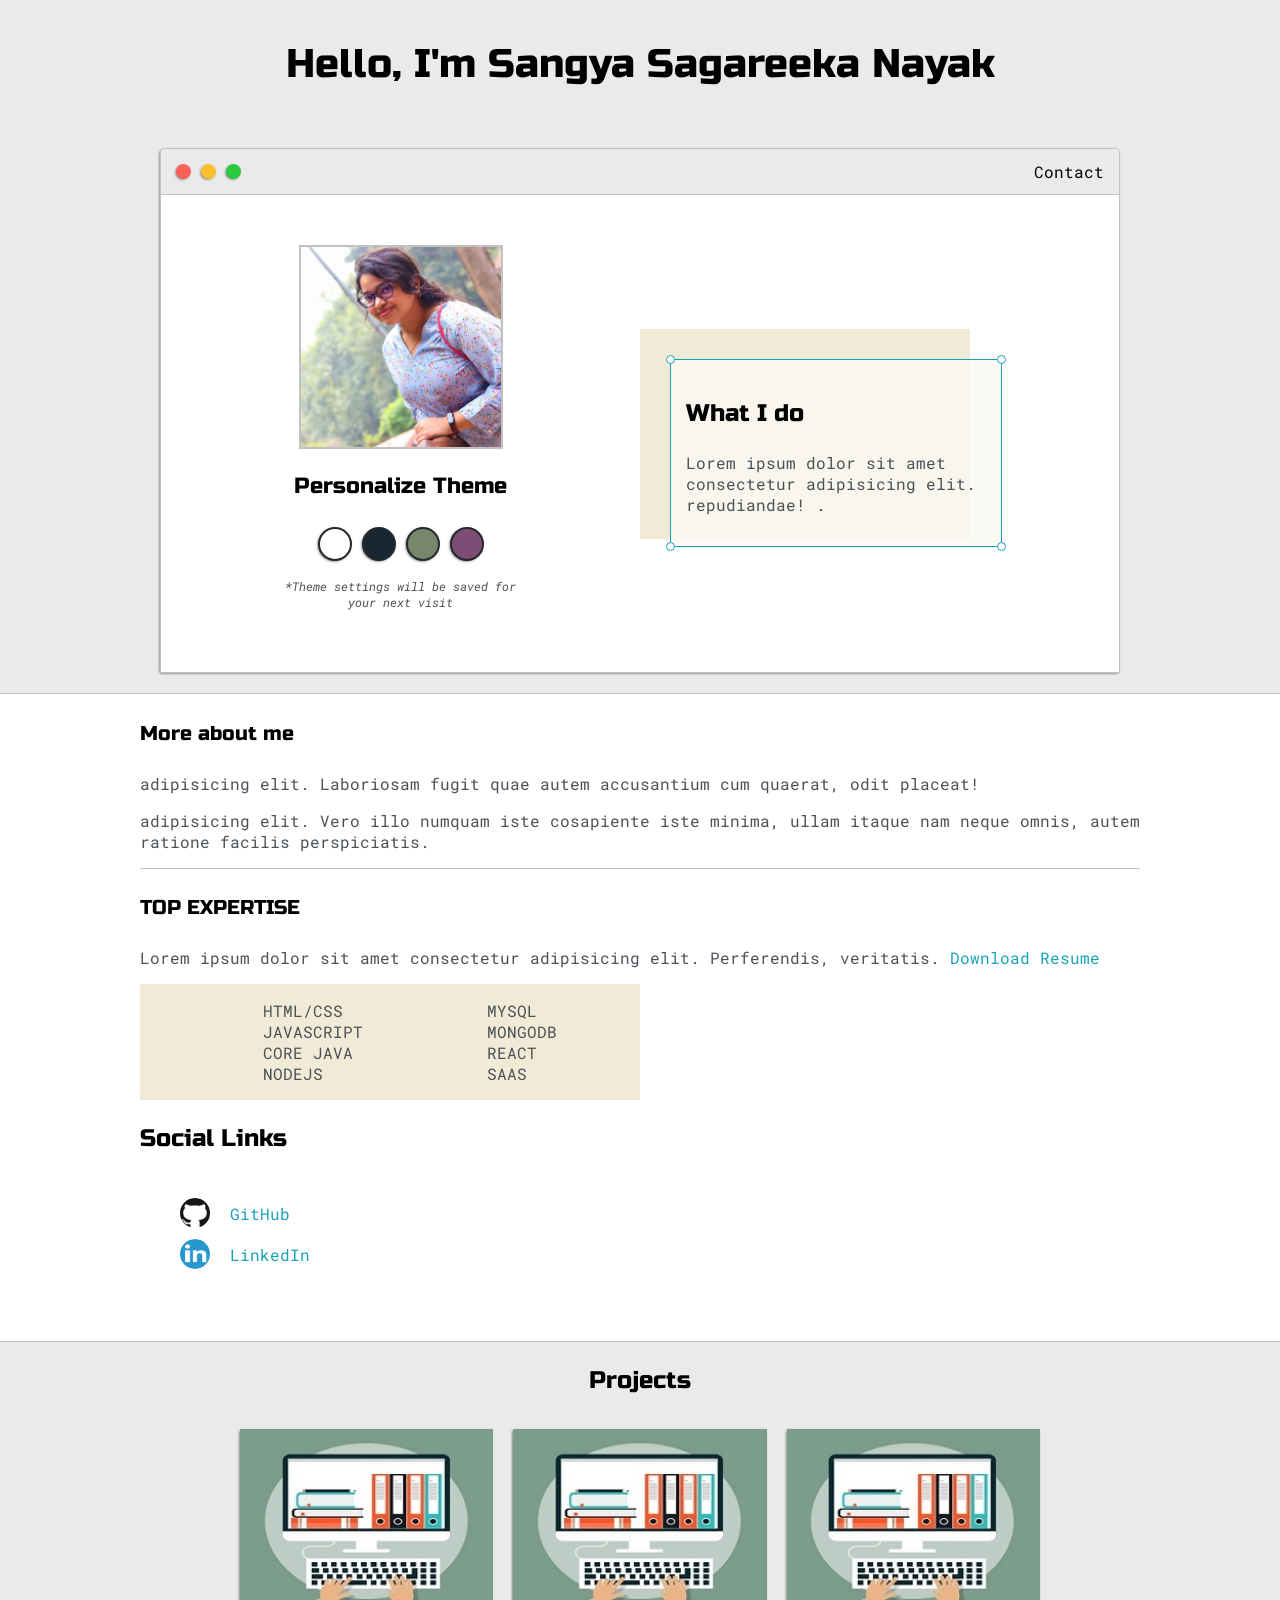
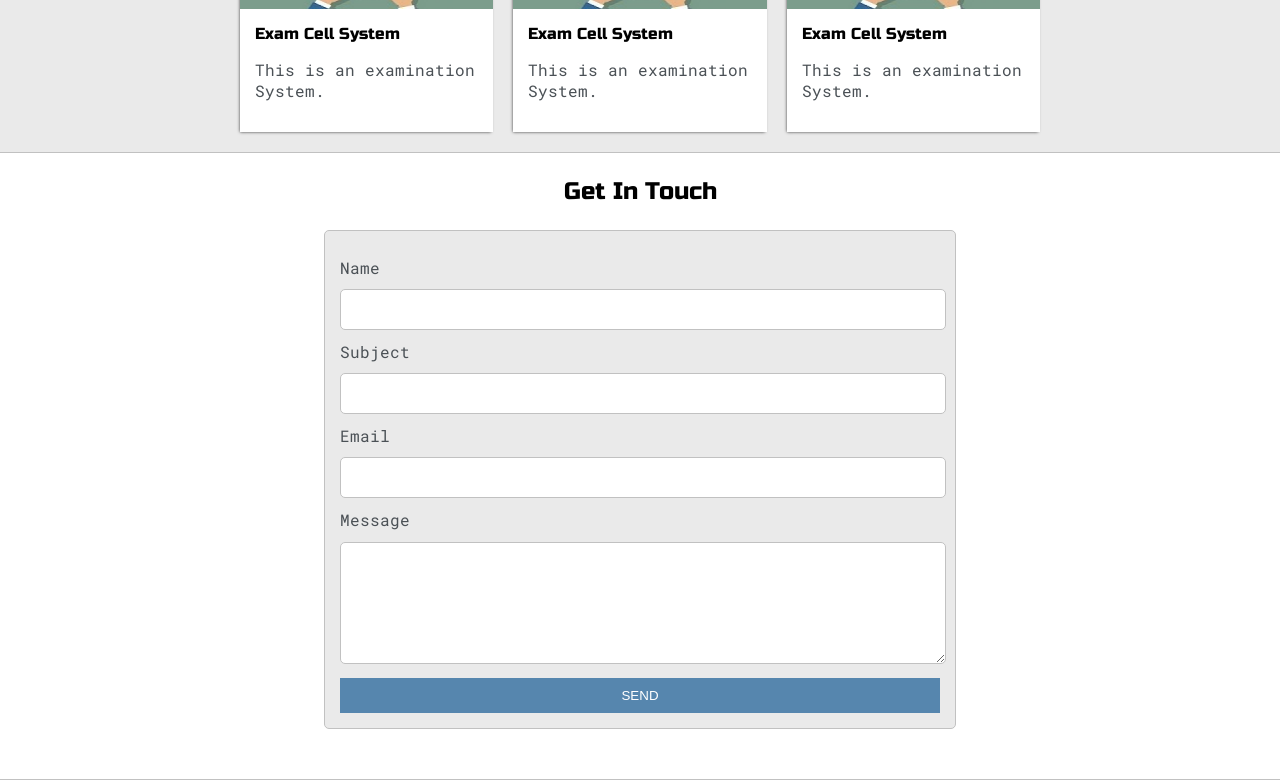
<file: index.html>
<!DOCTYPE html>
<html lang="en">
<head>
    <meta charset="UTF-8">
    <meta http-equiv="X-UA-Compatible" content="IE=edge">
    <meta name="viewport" content="width=device-width, initial-scale=1.0">
    <link rel="preconnect" href="https://fonts.gstatic.com">
    <link href="https://fonts.googleapis.com/css2?family=Russo+One&display=swap" rel="stylesheet">
    <link rel="preconnect" href="https://fonts.gstatic.com">
    <link rel="preconnect" href="https://fonts.gstatic.com">
    <link href="https://fonts.googleapis.com/css2?family=Roboto+Mono:wght@500&family=Roboto+Slab:wght@500&display=swap" rel="stylesheet">
    <link rel="stylesheet" href="style.css">
    <link id="themestyle" rel="stylesheet" href="">
    <title>Sangya Sagareeka Nayak</title>
</head>
<body>
    <section class="s1">
        <div class="mainContainer">
            <div class="greetingWrapper">
                <h1>Hello, I'm Sangya Sagareeka Nayak</h1>
            </div>

            <div class="introWrapper">
                <div class="navWrapper">
                    <div class="dotsWrapper">
                        <div class="browserDot" id="dot1"></div>
                        <div class="browserDot" id="dot2"></div>
                        <div class="browserDot" id="dot3"></div>
                    </div>
                    <ul class="navigation">
                        <li><a href="#">Contact</a></li>
                    </ul>
                </div>
                <div class="leftColumn">
                    <img src="Images/image_me.jpg" id="profilePic" alt="image_me">
                    <h5 style="text-align: center; line-height: 0;">Personalize Theme</h5>
                    <div id="themeOptionsWrapper">
                        <div data-mode="light" class="themeDot" id="lightMode"> </div>
                        <div data-mode="blue" class="themeDot" id="blueMode"></div>
                        <div data-mode="green" class="themeDot" id="greenMode"></div>
                        <div data-mode="purple" class="themeDot" id="purpleMode"></div>
                    </div>
                    <p id="settingsNote">*Theme settings will be saved for <br> your next visit</p>
                </div>
                <div class="rightColumn">
                    <div id="previewShadow">
                        <div id="preview">
                            <div class="corner" id="cornerTL"></div>
                            <div class="corner" id="cornerTR"></div>
                            <h3>What I do</h3>
                            <p>Lorem ipsum dolor sit amet consectetur adipisicing elit. repudiandae!
                            .</p>
                            <div class="corner" id="cornerBR"></div>
                            <div class="corner" id="cornerBL"></div>
                        </div>
                    </div>
                    
                </div>
            </div>
        </div>
    </section>
    <section class="s2">
        <div class="mainContainer">
            <div class="aboutWrapper">
                <div class="aboutMe">
                    <h4>More about me</h4>
                    <p> adipisicing elit. Laboriosam fugit quae autem accusantium cum quaerat, odit placeat!</p>
                    <p>adipisicing elit. Vero illo numquam iste cosapiente iste minima, ullam itaque nam neque omnis, autem ratione facilis perspiciatis.</p>
                </div>
                
                <h4>TOP EXPERTISE</h4>
                <p>Lorem ipsum dolor sit amet consectetur adipisicing 
                    elit. Perferendis, veritatis. <a target="_blank" href="/Sangya_Sagareeka_Nayak .pdf">Download Resume</a></p>
                <div id="skills">
                    <ul>
                        <li>HTML/CSS</li>
                        <li>JAVASCRIPT</li>
                        <li>CORE JAVA</li>
                        <li>NODEJS</li>
                    </ul>
                    <ul>
                        <li>MYSQL</li>
                        <li>MONGODB</li>
                        <li>REACT</li>
                        <li>SAAS</li>
                    </ul>
                </div>

                <div class="socialLinks">
                    <h3>Social Links</h3>
                    <ul>
                        <li>
                            <img src="/Images/git.png" id="socialImg">
                            <span><a target="_blank" href="https://github.com/sangya26">GitHub</a></span>
                        </li>
                        <li>
                            <img src="/Images/linked.png" id="socialImg">
                            <span><a target="_blank" href="https://www.linkedin.com/in/sangya-sagareeka-nayak-89343914a">LinkedIn</a></span>
                        </li>
                    </ul>
                </div>
            </div>
        </div>
    </section>
    <section class="s1">
        <div class="mainContainer">
            <h3 style="text-align: center;">Projects</h3>
            <div class="postWrapper">
                <div class="post">
                    <img class="thumbnail" src="/Images/ECS.jpg" >
                    <div class="postPreview">
                        <h6 class="postTitle">Exam Cell System</h6>
                        <p class="postIntro">This is an examination System.</p>
                    </div>
                </div>
                <div class="post">
                    <img class="thumbnail" src="/Images/ECS.jpg" >
                    <div class="postPreview">
                        <h6 class="postTitle">Exam Cell System</h6>
                        <p class="postIntro">This is an examination System.</p>
                    </div>
                </div>
                <div class="post">
                    <img class="thumbnail" src="/Images/ECS.jpg" >
                    <div class="postPreview">
                        <h6 class="postTitle">Exam Cell System</h6>
                        <p class="postIntro">This is an examination System.</p>
                    </div>
                </div>
            </div>
        </div>
    </section>
    <section class="s2">
        <div class="mainContainer">
            <a href=""></a>
			<h3 style="text-align: center;">Get In Touch</h3>

			<form id="contactForm">
				<a name="contact"></a>

				<label>Name</label>
				<input class="inputField" type="text" name="name">

				<label>Subject</label>
				<input class="inputField" type="text" name="subject">

				<label>Email</label>
				<input class="inputField" type="text" name="email">

				<label>Message</label>
				<textarea class="inputField" name="message"></textarea>

				<button id="submitBtn" type="submit" value="Send">SEND</button>
			</form>
        </div>
    </section>
    <script src="script.js"></script>
</body>
</html>
</file>
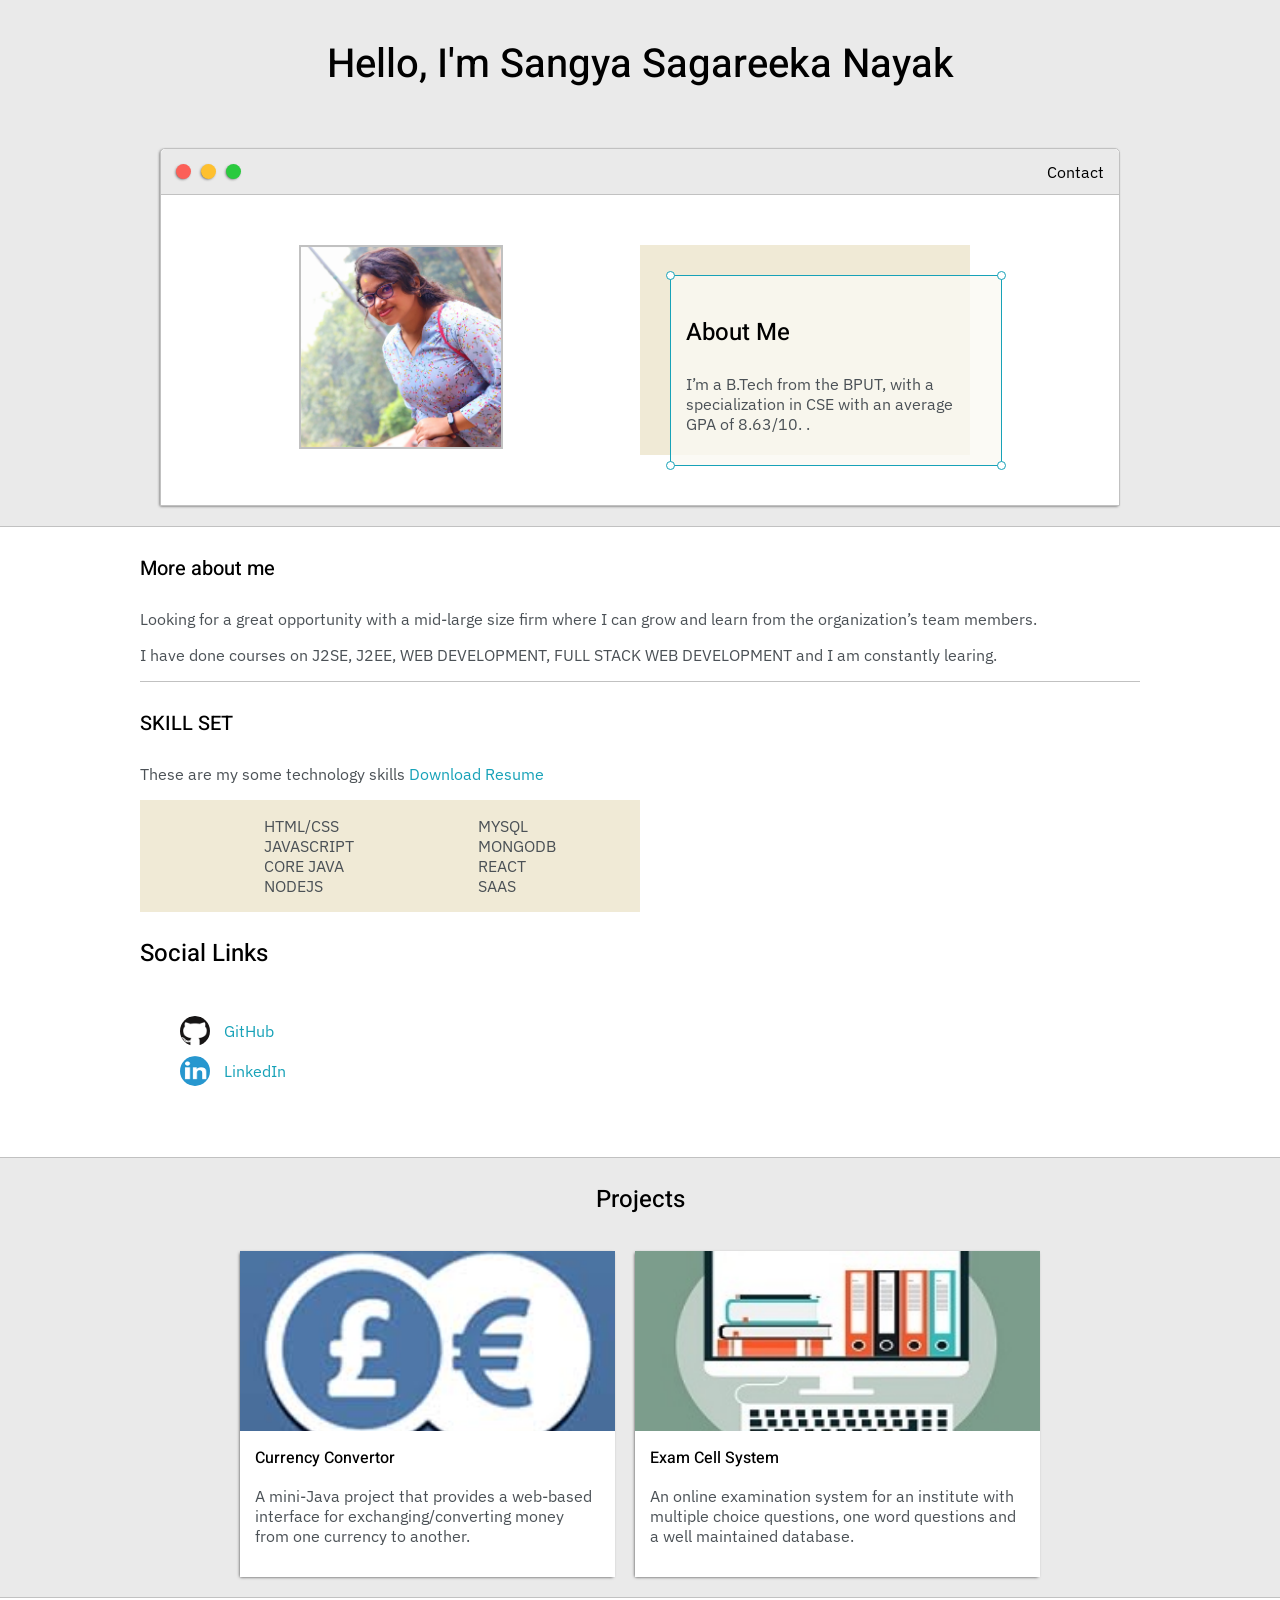
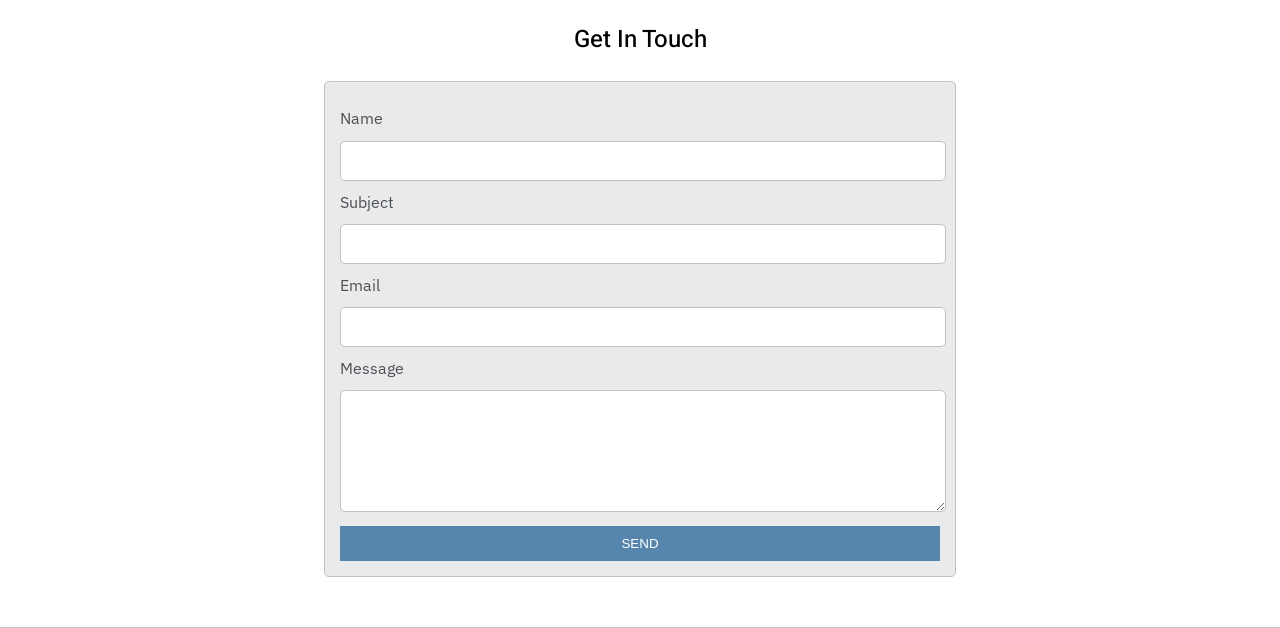
<file: Portfolio/index.html>
<!DOCTYPE html>
<html lang="en">
<head>
    <meta charset="UTF-8">
    <meta http-equiv="X-UA-Compatible" content="IE=edge">
    <meta name="viewport" content="width=device-width, initial-scale=1.0">
    <link rel="preconnect" href="https://fonts.gstatic.com">
    <link rel="preconnect" href="https://fonts.gstatic.com">
    <link href="https://fonts.googleapis.com/css2?family=Heebo&display=swap" rel="stylesheet">
    <link rel="preconnect" href="https://fonts.gstatic.com">
    <link rel="preconnect" href="https://fonts.gstatic.com">
    <link rel="preconnect" href="https://fonts.gstatic.com">
    <link href="https://fonts.googleapis.com/css2?family=Heebo&family=IBM+Plex+Sans&display=swap" rel="stylesheet">
    <link rel="stylesheet" href="style.css">
    <link id="themestyle" rel="stylesheet" href="">
    <title>Sangya Sagareeka Nayak</title>
</head>
<body>
    <section class="s1">
        <div class="mainContainer">
            <div class="greetingWrapper">
                <h1>Hello, I'm Sangya Sagareeka Nayak</h1>
            </div>

            <div class="introWrapper">
                <div class="navWrapper">
                    <div class="dotsWrapper">
                        <div class="browserDot" id="dot1"></div>
                        <div class="browserDot" id="dot2"></div>
                        <div class="browserDot" id="dot3"></div>
                    </div>
                    <ul class="navigation">
                        <li><a href="#">Contact</a></li>
                    </ul>
                </div>
                <div class="leftColumn">
                    <img src="Images/image_me.jpg" id="profilePic" alt="image_me">
                    <!--<h5 style="text-align: center; line-height: 0;">Personalize Theme</h5>
                    <div id="themeOptionsWrapper">
                        <div data-mode="light" class="themeDot" id="lightMode"> </div>
                        <div data-mode="blue" class="themeDot" id="blueMode"></div>
                        <div data-mode="green" class="themeDot" id="greenMode"></div>
                        <div data-mode="purple" class="themeDot" id="purpleMode"></div>
                    </div>
                    <p id="settingsNote">*Theme settings will be saved for <br> your next visit</p>-->
                </div>
                <div class="rightColumn">
                    <div id="previewShadow">
                        <div id="preview">
                            <div class="corner" id="cornerTL"></div>
                            <div class="corner" id="cornerTR"></div>
                            <h3>About Me</h3>
                            <p>I’m a B.Tech from the BPUT, with a specialization in CSE with an average GPA of 8.63/10. 
                            .</p>
                            <div class="corner" id="cornerBR"></div>
                            <div class="corner" id="cornerBL"></div>
                        </div>
                    </div>
                    
                </div>
            </div>
        </div>
    </section>
    <section class="s2">
        <div class="mainContainer">
            <div class="aboutWrapper">
                <div class="aboutMe">
                    <h4>More about me</h4>
                    <p> Looking for a great opportunity with a mid-large size firm where I can grow and learn from the organization’s team members.</p>
                    <p>I have done courses on J2SE, J2EE, WEB DEVELOPMENT, FULL STACK WEB DEVELOPMENT and I am constantly learing.</p>
                </div>
                
                <h4>SKILL SET</h4>
                <p> These are my some technology skills <a target="_blank" href="/Portfolio/Sangya_Sagareeka_Nayak .pdf">Download Resume</a></p>
                <div id="skills">
                    <ul>
                        <li>HTML/CSS</li>
                        <li>JAVASCRIPT</li>
                        <li>CORE JAVA</li>
                        <li>NODEJS</li>
                    </ul>
                    <ul>
                        <li>MYSQL</li>
                        <li>MONGODB</li>
                        <li>REACT</li>
                        <li>SAAS</li>
                    </ul>
                </div>

                <div class="socialLinks">
                    <h3>Social Links</h3>
                    <ul>
                        <li>
                            <img src="/Images/git.png" id="socialImg">
                            <span><a target="_blank" href="https://github.com/sangya26">GitHub</a></span>
                        </li>
                        <li>
                            <img src="/Images/linked.png" id="socialImg">
                            <span><a target="_blank" href="https://www.linkedin.com/in/sangya-sagareeka-nayak-89343914a">LinkedIn</a></span>
                        </li>
                    </ul>
                </div>
            </div>
        </div>
    </section>
    <section class="s1">
        <div class="mainContainer">
            <h3 style="text-align: center;">Projects</h3>
            <div class="postWrapper">
                <div class="post">
                    <img class="thumbnail" src="/Images/currency.jpg" >
                    <div class="postPreview">
                        <h6 class="postTitle">Currency Convertor</h6>
                        <p class="postIntro">A mini-Java project that provides a web-based interface for exchanging/converting money from one currency to another.</p>
                    </div>
                </div>
                <div class="post">
                    <img class="thumbnail" src="/Images/ECS.jpg" >
                    <div class="postPreview">
                        <h6 class="postTitle">Exam Cell System</h6>
                        <p class="postIntro">An online examination system for an institute with multiple
                            choice questions, one word questions and a well maintained
                            database.
                            </p>
                    </div>
                </div>
            </div>
        </div>
    </section>
    <section class="s2">
        <div class="mainContainer">
            <a href=""></a>
			<h3 style="text-align: center;">Get In Touch</h3>

			<form id="contactForm">
				<a name="contact"></a>

				<label>Name</label>
				<input class="inputField" type="text" name="name">

				<label>Subject</label>
				<input class="inputField" type="text" name="subject">

				<label>Email</label>
				<input class="inputField" type="text" name="email">

				<label>Message</label>
				<textarea class="inputField" name="message"></textarea>

				<button id="submitBtn" type="submit" value="Send">SEND</button>
			</form>
        </div>
    </section>
    <script src="script.js"></script>
</body>
</html>
</file>
<file: style.css>
:root {
  --mainColor: #eaeaea;
  --secondaryColor: #fff;
  --borderColor: #c1c1c1;
  --mainText: black;
  --secondaryText: #4b5156;
  --themeDotBorder: #24292e;
  --previewBG: rgba(251, 249, 243, 0.8);
  --previewShadow: #f0ead6;
  --buttonColor: #5686ae;
}

html,
body {
  padding: 0;
  margin: 0;
}

body * {
  transition: 0.3s;
}

h1,
h2,
h3,
h4,
h5,
h6,
strong {
  color: var(--mainText);
  font-family: "Russo One", sans-serif;
  font-weight: 500;
}

p,
li,
span,
label,
input,
textarea {
  color: var(--secondaryText);
  font-family: "Roboto Mono", monospace;
}

a {
  text-decoration: none;
  color: #17a2b8;
}

ul {
  list-style: none;
}

h1 {
  font-size: 40px;
}
h2 {
  font-size: 30px;
}
h3 {
  font-size: 24px;
}
h4 {
  font-size: 20px;
}
h5 {
  font-size: 22px;
}
h6 {
  font-size: 16px;
}

.s1 {
  background-color: var(--mainColor);
  border-bottom: 1px solid var(--borderColor);
  overflow: auto;
}

.s2 {
  background-color: var(--secondaryColor);
  border-bottom: 1px solid var(--borderColor);
  overflow: auto;
}

.mainContainer {
  width: 1000px;
  margin: 0 auto;
}

.greetingWrapper {
  display: grid;
  text-align: center;
  align-content: center;
  min-height: 8em;
}

.introWrapper {
  background-color: var(--secondaryColor);
  border: 1px solid var(--borderColor);
  border-radius: 5px 5px 0 0;
  margin: 20px;
  box-shadow: -1px 1px 3px -1px rgba(0, 0, 0, 0.75);
  -webkit-box-shadow: -1px 1px 3px -1px rgba(0, 0, 0, 0.75);
  -moz-box-shadow: -1px 1px 3px -1px rgba(0, 0, 0, 0.75);
  display: grid;
  grid-template-columns: 1fr 1fr;
  grid-template-areas: "navWrapper navWrapper" "leftColumn rightColumn";
}

.navWrapper {
  border-radius: 5px 5px 0 0;
  grid-area: navWrapper;
  border-bottom: 1px solid var(--borderColor);
  display: flex;
  justify-content: space-between;
  align-items: center;
  background-color: var(--mainColor);
}

.navigation a {
  color: var(--mainText);
}

.navigation {
  margin: 0;
  padding: 10px;
}

.navigation li {
  display: inline-block;
  margin-right: 5px;
  margin-left: 5px;
}

.dotsWrapper {
  display: flex;
  padding: 10px;
}

#dot1 {
  background-color: #fc6058;
}

#dot2 {
  background-color: #fec02f;
}

#dot3 {
  background-color: #2aca3e;
}

.browserDot {
  background-color: black;
  height: 15px;
  width: 15px;
  border-radius: 50%;
  margin: 5px;
  box-shadow: -1px 1px 3px -1px rgba(0, 0, 0, 0.75);
  -webkit-box-shadow: -1px 1px 3px -1px rgba(0, 0, 0, 0.75);
  -moz-box-shadow: -1px 1px 3px -1px rgba(0, 0, 0, 0.75);
}

.leftColumn {
  grid-area: leftColumn;
  padding-top: 50px;
  padding-bottom: 50px;
}

#profilePic {
  display: block;
  margin: 0 auto;
  height: 200px;
  width: 200px;
  object-fit: cover;
  border: 2px solid var(--borderColor);
}

#themeOptionsWrapper {
  display: flex;
  justify-content: center;
}

.themeDot {
  height: 30px;
  width: 30px;
  background-color: black;
  border-radius: 50%;
  margin: 5px;
  border: 2px solid var(--themeDotBorder);
  box-shadow: -1px 1px 3px -1px rgba(0, 0, 0, 0.75);
  -webkit-box-shadow: -1px 1px 3px -1px rgba(0, 0, 0, 0.75);
  -moz-box-shadow: -1px 1px 3px -1px rgba(0, 0, 0, 0.75);
  cursor: pointer;
}

.themeDot:hover {
  border-width: 5px;
}

#lightMode {
  background-color: #fff;
}

#blueMode {
  background-color: #192734;
}

#greenMode {
  background-color: #78866b;
}

#purpleMode {
  background-color: #7e4c74;
}

#settingsNote {
  font-size: 12px;
  font-style: italic;
  text-align: center;
}

.rightColumn {
  grid-area: rightColumn;
  display: grid;
  align-content: center;
  padding-top: 50px;
  padding-bottom: 50px;
}

#previewShadow {
  background-color: var(--previewShadow);
  width: 300px;
  height: 180px;
  padding-left: 30px;
  padding-top: 30px;
}

#preview {
  width: 300px;
  border: 1.5px solid #17a2b8;
  background-color: var(--previewBG);
  padding: 15px;
  position: relative;
}

.corner {
  width: 7px;
  height: 7px;
  border-radius: 50%;
  border: 1.5px solid #17a2b8;
  background-color: #fff;
  position: absolute;
}

#cornerTL {
  top: -5px;
  left: -5px;
}

#cornerTR {
  top: -5px;
  right: -5px;
}

#cornerBR {
  bottom: -5px;
  right: -5px;
}

#cornerBL {
  bottom: -5px;
  left: -5px;
}

.aboutWrapper {
  display: gridrow;
  grid-template-columns: repeat(auto-fit, minmax(320px, 1fr));
  padding-bottom: 50px;
  padding-top: 10px 150px 15px;
}

.aboutMe {
  border-bottom: 1px solid var(--borderColor);
}

#skills {
  display: flex;
  justify-content: space-evenly;
  background-color: var(--previewShadow);
  width: 500px;
}

.socialLinks {
  display: grid;
  text-align: left;
}

.socialLinks ul li span a {
  display: inline-block;
  vertical-align: middle;
  padding: 10px;
}

#socialImg {
  width: 30px;
  height: 30px;
  border-radius: 50%;
  object-fit: cover;
  vertical-align: middle;
}

.postWrapper {
  display: flex;
  grid-template-columns: repeat(auto-fit, 320px);
  gap: 20px;
  justify-content: center;
  padding: 10px 100px 20px;
}

.thumbnail {
  display: block;
  width: 100%;
  height: 180px;
  object-fit: cover;
}

.post {
  border: 1px soild var(--borderColor);
  box-shadow: -1px 1px 3px -1px rgba(0, 0, 0, 0.75);
  -webkit-box-shadow: -1px 1px 3px -1px rgba(0, 0, 0, 0.75);
  -moz-box-shadow: -1px 1px 3px -1px rgba(0, 0, 0, 0.75);
}

.postPreview {
  background-color: #fff;
  padding: 15px;
}

.postTitle {
  color: black;
  margin: 0;
}

.postIntro {
  color: #4b5156;
  font-size: 16px;
}

#contactForm {
  display: block;
  max-width: 600px;
  margin: 0 auto;
  border: 1px solid var(--borderColor);
  padding: 15px;
  border-radius: 5px;
  background-color: var(--mainColor);
  margin-bottom: 50px;
}

#contactForm label {
  line-height: 2.7em;
}

#contactForm textarea {
  min-height: 100px;
  font-size: 14px;
}

.inputField {
  width: 100%;
  padding-top: 10px;
  padding-bottom: 10px;
  background-color: var(--secondaryColor);
  border-radius: 5px;
  border: 1px solid var(--borderColor);
  font-size: 14px;
}

#submitBtn {
  margin-top: 10px;
  width: 100%;
  padding-top: 10px;
  padding-bottom: 10px;
  color: #fff;
  background-color: var(--buttonColor);
  border: none;
}

@media screen and (max-width: 1200px) {
  .mainContainer {
    width: 95%;
  }
}

@media screen and (max-width: 800px) {
  .introWrapper {
    grid-template-columns: 1fr;
    grid-template-areas: "navWrapper" "leftColumn" "rightColumn";
  }
  .rightColumn {
    justify-content: center;
  }
}
</file>
<file: Portfolio/style.css>
:root {
  --mainColor: #eaeaea;
  --secondaryColor: #fff;
  --borderColor: #c1c1c1;
  --mainText: black;
  --secondaryText: #4b5156;
  --themeDotBorder: #24292e;
  --previewBG: rgba(251, 249, 243, 0.8);
  --previewShadow: #f0ead6;
  --buttonColor: #5686ae;
}

html,
body {
  padding: 0;
  margin: 0;
}

body * {
  transition: 0.3s;
}

h1,
h2,
h3,
h4,
h5,
h6,
strong {
  color: var(--mainText);
  font-family: "Heebo", sans-serif;
  font-weight: 500;
}

p,
li,
span,
label,
input,
textarea {
  color: var(--secondaryText);
  font-family: "IBM Plex Sans", sans-serif;
}

a {
  text-decoration: none;
  color: #17a2b8;
}

ul {
  list-style: none;
}

h1 {
  font-size: 40px;
}
h2 {
  font-size: 30px;
}
h3 {
  font-size: 24px;
}
h4 {
  font-size: 20px;
}
h5 {
  font-size: 22px;
}
h6 {
  font-size: 16px;
}

.s1 {
  background-color: var(--mainColor);
  border-bottom: 1px solid var(--borderColor);
  overflow: auto;
}

.s2 {
  background-color: var(--secondaryColor);
  border-bottom: 1px solid var(--borderColor);
  overflow: auto;
}

.mainContainer {
  width: 1000px;
  margin: 0 auto;
}

.greetingWrapper {
  display: grid;
  text-align: center;
  align-content: center;
  min-height: 8em;
}

.introWrapper {
  background-color: var(--secondaryColor);
  border: 1px solid var(--borderColor);
  border-radius: 5px 5px 0 0;
  margin: 20px;
  box-shadow: -1px 1px 3px -1px rgba(0, 0, 0, 0.75);
  -webkit-box-shadow: -1px 1px 3px -1px rgba(0, 0, 0, 0.75);
  -moz-box-shadow: -1px 1px 3px -1px rgba(0, 0, 0, 0.75);
  display: grid;
  grid-template-columns: 1fr 1fr;
  grid-template-areas: "navWrapper navWrapper" "leftColumn rightColumn";
}

.navWrapper {
  border-radius: 5px 5px 0 0;
  grid-area: navWrapper;
  border-bottom: 1px solid var(--borderColor);
  display: flex;
  justify-content: space-between;
  align-items: center;
  background-color: var(--mainColor);
}

.navigation a {
  color: var(--mainText);
}

.navigation {
  margin: 0;
  padding: 10px;
}

.navigation li {
  display: inline-block;
  margin-right: 5px;
  margin-left: 5px;
}

.dotsWrapper {
  display: flex;
  padding: 10px;
}

#dot1 {
  background-color: #fc6058;
}

#dot2 {
  background-color: #fec02f;
}

#dot3 {
  background-color: #2aca3e;
}

.browserDot {
  background-color: black;
  height: 15px;
  width: 15px;
  border-radius: 50%;
  margin: 5px;
  box-shadow: -1px 1px 3px -1px rgba(0, 0, 0, 0.75);
  -webkit-box-shadow: -1px 1px 3px -1px rgba(0, 0, 0, 0.75);
  -moz-box-shadow: -1px 1px 3px -1px rgba(0, 0, 0, 0.75);
}

.leftColumn {
  grid-area: leftColumn;
  padding-top: 50px;
  padding-bottom: 50px;
}

#profilePic {
  display: block;
  margin: 0 auto;
  height: 200px;
  width: 200px;
  object-fit: cover;
  border: 2px solid var(--borderColor);
}

#themeOptionsWrapper {
  display: flex;
  justify-content: center;
}

.themeDot {
  height: 30px;
  width: 30px;
  background-color: black;
  border-radius: 50%;
  margin: 5px;
  border: 2px solid var(--themeDotBorder);
  box-shadow: -1px 1px 3px -1px rgba(0, 0, 0, 0.75);
  -webkit-box-shadow: -1px 1px 3px -1px rgba(0, 0, 0, 0.75);
  -moz-box-shadow: -1px 1px 3px -1px rgba(0, 0, 0, 0.75);
  cursor: pointer;
}

.themeDot:hover {
  border-width: 5px;
}

#lightMode {
  background-color: #fff;
}

#blueMode {
  background-color: #192734;
}

#greenMode {
  background-color: #78866b;
}

#purpleMode {
  background-color: #7e4c74;
}

#settingsNote {
  font-size: 12px;
  font-style: italic;
  text-align: center;
}

.rightColumn {
  grid-area: rightColumn;
  display: grid;
  align-content: center;
  padding-top: 50px;
  padding-bottom: 50px;
}

#previewShadow {
  background-color: var(--previewShadow);
  width: 300px;
  height: 180px;
  padding-left: 30px;
  padding-top: 30px;
}

#preview {
  width: 300px;
  border: 1.5px solid #17a2b8;
  background-color: var(--previewBG);
  padding: 15px;
  position: relative;
}

.corner {
  width: 7px;
  height: 7px;
  border-radius: 50%;
  border: 1.5px solid #17a2b8;
  background-color: #fff;
  position: absolute;
}

#cornerTL {
  top: -5px;
  left: -5px;
}

#cornerTR {
  top: -5px;
  right: -5px;
}

#cornerBR {
  bottom: -5px;
  right: -5px;
}

#cornerBL {
  bottom: -5px;
  left: -5px;
}

.aboutWrapper {
  display: gridrow;
  grid-template-columns: repeat(auto-fit, minmax(320px, 1fr));
  padding-bottom: 50px;
  padding-top: 10px 150px 15px;
}

.aboutMe {
  border-bottom: 1px solid var(--borderColor);
}

#skills {
  display: flex;
  justify-content: space-evenly;
  background-color: var(--previewShadow);
  width: 500px;
}

.socialLinks {
  display: grid;
  text-align: left;
}

.socialLinks ul li span a {
  display: inline-block;
  vertical-align: middle;
  padding: 10px;
}

#socialImg {
  width: 30px;
  height: 30px;
  border-radius: 50%;
  object-fit: cover;
  vertical-align: middle;
}

.postWrapper {
  display: flex;
  grid-template-columns: repeat(auto-fit, 320px);
  gap: 20px;
  justify-content: center;
  padding: 10px 100px 20px;
}

.thumbnail {
  display: block;
  width: 100%;
  height: 180px;
  object-fit: cover;
}

.post {
  border: 1px soild var(--borderColor);
  box-shadow: -1px 1px 3px -1px rgba(0, 0, 0, 0.75);
  -webkit-box-shadow: -1px 1px 3px -1px rgba(0, 0, 0, 0.75);
  -moz-box-shadow: -1px 1px 3px -1px rgba(0, 0, 0, 0.75);
}

.postPreview {
  background-color: #fff;
  padding: 15px;
}

.postTitle {
  color: black;
  margin: 0;
}

.postIntro {
  color: #4b5156;
  font-size: 16px;
}

#contactForm {
  display: block;
  max-width: 600px;
  margin: 0 auto;
  border: 1px solid var(--borderColor);
  padding: 15px;
  border-radius: 5px;
  background-color: var(--mainColor);
  margin-bottom: 50px;
}

#contactForm label {
  line-height: 2.7em;
}

#contactForm textarea {
  min-height: 100px;
  font-size: 14px;
}

.inputField {
  width: 100%;
  padding-top: 10px;
  padding-bottom: 10px;
  background-color: var(--secondaryColor);
  border-radius: 5px;
  border: 1px solid var(--borderColor);
  font-size: 14px;
}

#submitBtn {
  margin-top: 10px;
  width: 100%;
  padding-top: 10px;
  padding-bottom: 10px;
  color: #fff;
  background-color: var(--buttonColor);
  border: none;
}

@media screen and (max-width: 1200px) {
  .mainContainer {
    width: 95%;
  }
}

@media screen and (max-width: 800px) {
  .introWrapper {
    grid-template-columns: 1fr;
    grid-template-areas: "navWrapper" "leftColumn" "rightColumn";
  }
  .rightColumn {
    justify-content: center;
  }
}
</file>
